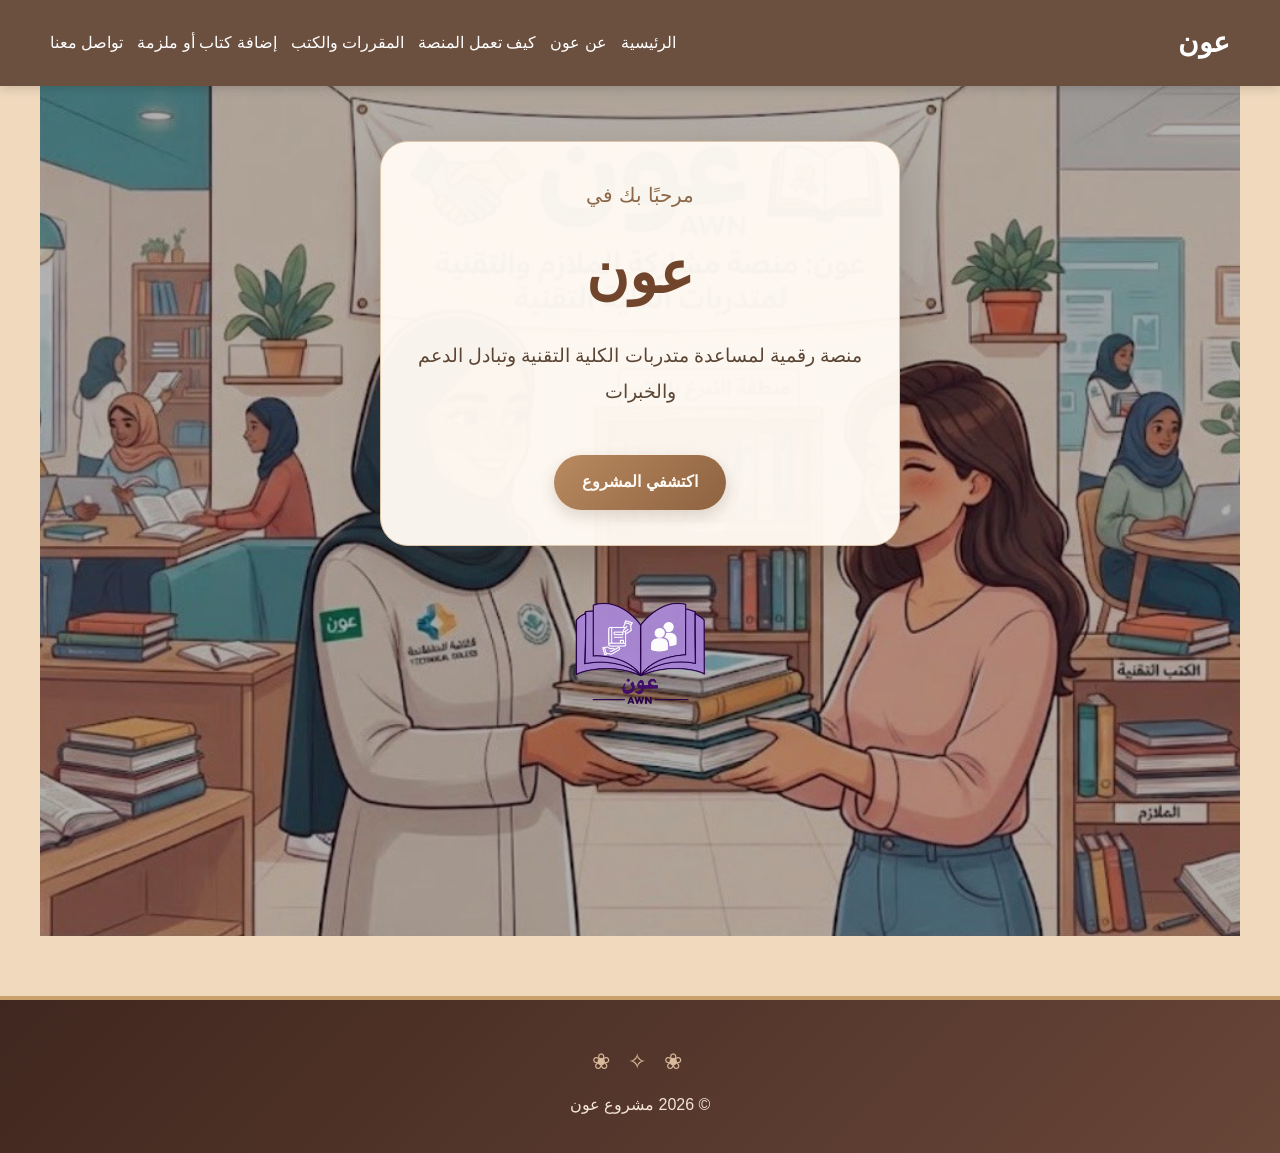
<file: عون الجديد/index.html>
<!DOCTYPE html>
<html lang="ar" dir="rtl">

<head>
    <meta charset="UTF-8">
    <meta name="viewport" content="width=device-width, initial-scale=1.0">
    <title>عون | الصفحة الرئيسية</title>
    <link rel="stylesheet" href="style.css">
</head>

<body>
<header>
    <nav class="navbar">
        <div class="logo">
            <span>عون</span>
        </div>

        <ul class="nav-links">
            <li><a href="index.html">الرئيسية</a></li>
            <li><a href="about.html">عن عون</a></li>
            <li><a href="how-it-works.html">كيف تعمل المنصة</a></li>
            <li><a href="books.html">المقررات والكتب</a></li>
            <li><a href="add-book.html">إضافة كتاب أو ملزمة</a></li>
            <li><a href="contact.html">تواصل معنا</a></li>
        </ul>
    </nav>
</header>

<main>
    <section class="hero">

        <div class="hero-content">
            
            <p>مرحبًا بك في</p>
            <h1>عون</h1>

            <h2>
                منصة رقمية لمساعدة متدربات الكلية التقنية
                وتبادل الدعم والخبرات
            </h2>

            <a href="about.html" class="btn">
                اكتشفي المشروع
            </a>
        </div>

        <div class="hero-image">
            <img src="بدون خلفية ع.png" alt="صورة مشروع عون">
        </div>

    </section>
</main>

<footer>
    <p>© 2026 مشروع عون</p>
</footer>
</file>
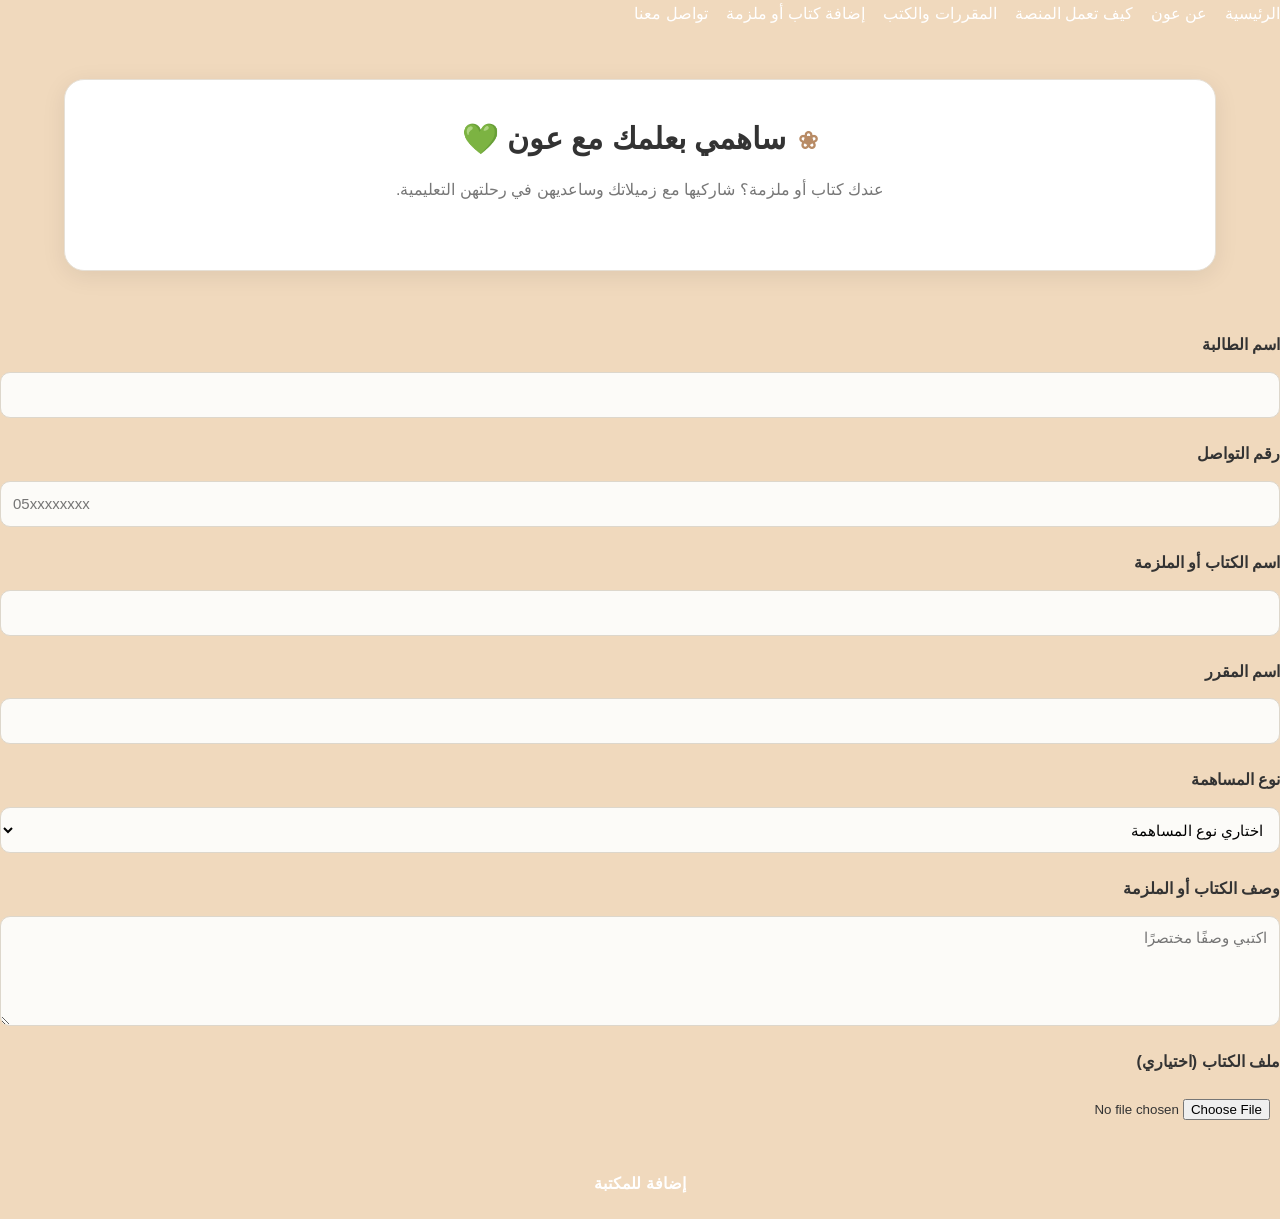
<file: عون الجديد/add-book.html>
<!DOCTYPE html>
<html lang="ar" dir="rtl">
<head>
    <meta charset="UTF-8">
    <meta name="viewport" content="width=device-width, initial-scale=1.0">
    <title>إضافة كتاب أو ملزمة | عون</title>
    <link rel="stylesheet" href="style.css">
</head>
<body>
    <ul class="nav-links">
        <li><a href="index.html">الرئيسية</a></li>
        <li><a href="about.html">عن عون</a></li>
        <li><a href="how-it-works.html">كيف تعمل المنصة</a></li>
        <li><a href="books.html">المقررات والكتب</a></li>
        <li><a href="add-book.html">إضافة كتاب أو ملزمة</a></li>
        <li><a href="contact.html">تواصل معنا</a></li>
    </ul>
</nav>
<main class="add-book-page">
<h1>ساهمي بعلمك مع عون 💚</h1>

<p>
    عندك كتاب أو ملزمة؟ شاركيها مع زميلاتك وساعديهن في رحلتهن التعليمية.
</p>
</main>

<form id="bookForm">

    <label for="studentName">اسم الطالبة</label>
    <input type="text" id="studentName" required>

    <label for="phone">رقم التواصل</label>
<input
    type="tel"
    id="phone"
    name="phone"
    placeholder="05xxxxxxxx"
    pattern="05[0-9]{8}"
    maxlength="10"
    required
>
    <label for="bookName">اسم الكتاب أو الملزمة</label>
    <input type="text" id="bookName" required>

    <label for="courseName">اسم المقرر</label>
    <input type="text" id="courseName" required>

    <label for="bookType">نوع المساهمة</label>
    <select id="bookType" required>
        <option value="">اختاري نوع المساهمة</option>
        <option value="electronic">ملف إلكتروني</option>
        <option value="printed">كتاب أو ملزمة مطبوعة للاستعارة</option>
    </select>

    <label for="bookDescription">وصف الكتاب أو الملزمة</label>
    <textarea id="bookDescription" rows="4"
        placeholder="اكتبي وصفًا مختصرًا"></textarea>

    <label for="bookFile">ملف الكتاب (اختياري)</label>
    <input type="file" id="bookFile" accept=".pdf">

    <button type="submit">إضافة للمكتبة</button>

    <p id="formMessage" role="status"></p>

</form>
</file>
<file: عون الجديد/style.css>
* {
    box-sizing: border-box;
    margin: 0;
    padding: 0;
}

body {
    font-family: Tahoma, Arial, sans-serif;
    direction: rtl;
    background: #f7f3ee;
    color: #333;
    line-height: 1.8;
}

/* الشريط العلوي */
header {
    background: #6b4f3f;
    padding: 18px 50px;
    box-shadow: 0 3px 10px rgba(0,0,0,0.15);
}

.navbar {
    max-width: 1200px;
    margin: auto;
    display: flex;
    align-items: center;
    justify-content: space-between;
}

.logo {
    color: white;
    font-size: 28px;
    font-weight: bold;
}

.nav-links {
    display: flex;
    list-style: none;
    gap: 25px;
}

.nav-links a {
    color: white;
    text-decoration: none;
    font-size: 16px;
    transition: 0.3s;
}

.nav-links a:hover {
    color: #f3d6b3;
}

/* القسم الرئيسي */
.hero {
    min-height: 480px;
    display: flex;
    align-items: center;
    justify-content: center;
    text-align: center;
    padding: 60px 20px;
    background: linear-gradient(
        rgba(107,79,63,0.65),
        rgba(107,79,63,0.65)
    ),
    url("صورة.jpg") center/cover no-repeat;
    color: white;
}

.hero h1 {
    font-size: 45px;
    margin-bottom: 15px;
}

.hero p {
    font-size: 20px;
    max-width: 700px;
    margin: auto;
}

.btn {
    display: inline-block;
    margin-top: 25px;
    padding: 12px 30px;
    background: #d5a46b;
    color: white;
    text-decoration: none;
    border-radius: 25px;
    font-weight: bold;
}

/* الأقسام */
main {
    max-width: 1100px;
    margin: auto;
}

section {
    padding: 60px 25px;
}

.about {
    text-align: center;
}

.about h2,
.video-section h2 {
    color: #6b4f3f;
    font-size: 30px;
    margin-bottom: 20px;
}

.about p {
    max-width: 800px;
    margin: auto;
    font-size: 18px;
}

/* الفيديو */
.video-section {
    text-align: center;
}

.video-section video {
    width: 85%;
    max-width: 850px;
    border-radius: 15px;
    box-shadow: 0 5px 20px rgba(0,0,0,0.2);
}

/* الفوتر */
footer {
    background: #6b4f3f;
    color: white;
    text-align: center;
    padding: 20px;
    margin-top: 30px;
}

/* الجوال */
@media (max-width: 700px) {
    header {
        padding: 15px 20px;
    }

    .navbar {
        flex-direction: column;
        gap: 15px;
    }

    .nav-links {
        flex-wrap: wrap;
        justify-content: center;
        gap: 12px;
    }

    .hero h1 {
        font-size: 32px;
    }

    .hero p {
        font-size: 16px;
    }

    .video-section video {
        width: 100%;
    }
}.hero-image img{width: 200px !important; 
  height:auto !important;  

}/* صفحة كيف تعمل المنصة */
.how-page {
    max-width: 1000px;
    margin: 60px auto;
    padding: 50px 25px;
    text-align: center;
}

.how-page h1 {
    color: #6b4f3f;
    font-size: 38px;
    margin-bottom: 20px;
}

.how-page .intro {
    font-size: 18px;
    max-width: 750px;
    margin: 0 auto 45px;
    line-height: 2;
    color: #555;
}

/* بطاقات الخطوات */
.steps {
    display: flex;
    justify-content: center;
    gap: 25px;
    flex-wrap: wrap;
}

.step {
    width: 280px;
    padding: 30px 20px;
    background: white;
    border-radius: 20px;
    box-shadow: 0 5px 20px rgba(0,0,0,0.10);
    transition: 0.3s;
}

.step:hover {
    transform: translateY(-10px);
    box-shadow: 0 10px 25px rgba(0,0,0,0.15);
}

.step span {
    display: flex;
    align-items: center;
    justify-content: center;
    width: 55px;
    height: 55px;
    margin: 0 auto 20px;
    background: #d5a46b;
    color: white;
    border-radius: 50%;
    font-size: 22px;
    font-weight: bold;
}

.step h2 {
    color: #6b4f3f;
    margin-bottom: 12px;
    font-size: 22px;
}

.step p {
    color: #666;
    line-height: 1.9;
}

/* زر العودة */
.back-btn {
    display: inline-block;
    margin-top: 45px;
    padding: 12px 30px;
    background: #6b4f3f;
    color: white;
    text-decoration: none;
    border-radius: 25px;
    transition: 0.3s;
}

.back-btn:hover {
    background: #d5a46b;
    transform: translateY(-3px);
}/* صفحة المقررات والكتب */

.books-page {
    max-width: 1100px;
    margin: 60px auto;
    padding: 50px 25px;
    text-align: center;
}

.books-page h1 {
    color: #6b4f3f;
    font-size: 38px;
    margin-bottom: 15px;
}

.books-intro {
    max-width: 750px;
    margin: 0 auto 45px;
    font-size: 18px;
    line-height: 2;
    color: #555;
}

.books-container {
    display: flex;
    justify-content: center;
    gap: 25px;
    flex-wrap: wrap;
}

.book-card {
    width: 300px;
    background: white;
    padding: 30px 22px;
    border-radius: 20px;
    box-shadow: 0 5px 20px rgba(0,0,0,0.10);
    transition: 0.3s;
}

.book-card:hover {
    transform: translateY(-10px);
    box-shadow: 0 10px 25px rgba(0,0,0,0.15);
}

.book-icon {
    font-size: 50px;
    margin-bottom: 15px;
}

.book-card h2 {
    color: #6b4f3f;
    margin-bottom: 12px;
    font-size: 22px;
}

.book-card p {
    color: #666;
    line-height: 1.9;
    margin-bottom: 20px;
}

.book-btn {
    display: inline-block;
    padding: 10px 22px;
    background: #d5a46b;
    color: white;
    text-decoration: none;
    border-radius: 25px;
    transition: 0.3s;
}

.book-btn:hover {
    background: #6b4f3f;
}/* صفحة تواصل معنا */
.contact-page { max-width: 1050px; margin: 60px auto; padding: 50px 25px; text-align: center; }
.contact-page h1 { color: #6b4f3f; font-size: 38px; margin-bottom: 15px; }
.contact-intro { max-width: 700px; margin: 0 auto 40px; font-size: 18px; line-height: 2; color: #555; }
.contact-box { display: flex; gap: 30px; align-items: stretch; text-align: right; }
.contact-info, .contact-form { flex: 1; background: white; padding: 30px; border-radius: 20px; box-shadow: 0 5px 20px rgba(0,0,0,0.10); }
.contact-info h2 { color: #6b4f3f; margin-bottom: 15px; }
.contact-info p { color: #666; line-height: 1.9; margin-bottom: 25px; }
.contact-item { display: flex; flex-direction: column; gap: 5px; padding: 15px 0; border-bottom: 1px solid #eee; }
.contact-item strong { color: #6b4f3f; }
.contact-item span { color: #666; }
.contact-form { display: flex; flex-direction: column; }
.contact-form label { color: #6b4f3f; font-weight: bold; margin-bottom: 7px; }
.contact-form input, .contact-form textarea { width: 100%; padding: 12px; margin-bottom: 18px; border: 1px solid #ddd; border-radius: 10px; font-family: inherit; font-size: 15px; outline: none; }
.contact-form input:focus, .contact-form textarea:focus { border-color: #d5a46b; }
.contact-form button { border: none; padding: 13px; background: #d5a46b; color: white; border-radius: 25px; font-family: inherit; font-size: 16px; font-weight: bold; cursor: pointer; transition: 0.3s; }
.contact-form button:hover { background: #6b4f3f; transform: translateY(-3px); }
/* للجوال */ @media (max-width: 700px) {
.contact-box {
    flex-direction: column;
}
}/* صور المقررات */

.book-card img {
    width: 100%;
    height: 260px;
    object-fit: cover;
    border-radius: 15px;
    margin-bottom: 20px;
}

/* شكل بطاقات المقررات */

.book-card {
    overflow: hidden;
    transition: 0.3s ease;
}

.book-card:hover {
    transform: translateY(-10px);
}/* ============================= / / صفحة المقررات والكتب / / ============================= */
.books-page { max-width: 1100px; margin: 50px auto; padding: 50px 25px; text-align: center; }
.books-page h1 { color: #6b4f3f; font-size: 38px; margin-bottom: 15px; }
.books-intro { color: #666; font-size: 18px; line-height: 2; max-width: 750px; margin: 0 auto 45px; }
/* ترتيب البطاقات */
.books-container { display: grid; grid-template-columns: repeat(3, 1fr); gap: 30px; }
/* بطاقة المقرر */
.book-card { background: white; border-radius: 20px; padding: 18px; overflow: hidden; box-shadow: 0 5px 20px rgba(0, 0, 0, 0.10); transition: 0.3s ease; }
.book-card:hover { transform: translateY(-8px); box-shadow: 0 12px 28px rgba(0, 0, 0, 0.15); }
/* صورة المقرر */
.book-card img { width: 100%; height: 240px; object-fit: cover; border-radius: 15px; display: block; margin-bottom: 20px; }
/* اسم المقرر */
.book-card h2 { color: #6b4f3f; font-size: 22px; margin-bottom: 10px; }
/* وصف المقرر */
.book-card p { color: #666; font-size: 15px; line-height: 1.8; margin-bottom: 18px; }
/* زر أحتاج هذا المقرر */
.book-btn { display: inline-block; padding: 11px 25px; background: #d5a46b; color: white; text-decoration: none; border-radius: 25px; font-weight: bold; transition: 0.3s ease; }
.book-btn:hover { background: #6b4f3f; transform: translateY(-2px); }
/* زر العودة */
.back-btn { display: inline-block; margin-top: 45px; padding: 12px 30px; background: #6b4f3f; color: white; text-decoration: none; border-radius: 25px; transition: 0.3s ease; }
.back-btn:hover { background: #d5a46b; transform: translateY(-3px); }
/* للجوال */
@media (max-width: 800px) {
.books-container {
    grid-template-columns: repeat(2, 1fr);
}
}
@media (max-width: 550px) {
.books-container {
    grid-template-columns: 1fr;
}

.books-page h1 {
    font-size: 30px;
}

.book-card img {
    height: 250px;
}
}/* ========================= / / صفحة عن عون / / ========================= */
.about-page { max-width: 900px; margin: 60px auto; padding: 55px 30px; text-align: center; background: white; border-radius: 25px; box-shadow: 0 5px 25px rgba(0, 0, 0, 0.08); }
.about-page h1 { color: #6b4f3f; font-size: 38px; margin-bottom: 30px; }
.about-page p { color: #555; font-size: 18px; line-height: 2.1; margin-bottom: 22px; }/* صفحة عن عون */
.about-page {
    max-width: 1000px;
    margin: 60px auto;
    padding: 50px 25px;
    text-align: center;
}

.about-page h1 {
    color: #6b4f3f;
    font-size: 38px;
    margin-bottom: 30px;
}

.about-page p {
    max-width: 800px;
    margin: 0 auto 25px;
    font-size: 18px;
    line-height: 2;
    color: #555;
    background: white;
    padding: 25px 30px;
    border-radius: 20px;
    box-shadow: 0 5px 20px rgba(0,0,0,0.08);
}

.about-page .back-btn {
    display: inline-block;
    margin-top: 20px;
    padding: 12px 30px;
    background: #6b4f3f;
    color: white;
    text-decoration: none;
    border-radius: 25px;
    transition: 0.3s;
}

.about-page .back-btn:hover {
    background: #d5a46b;
    transform: translateY(-3px);
}.about-video {
    text-align: center;
    max-width: 900px;
    margin: 50px auto;
    padding: 40px 25px;
}

.about-video h2 {
    color: #6b4f3f;
    font-size: 30px;
    margin-bottom: 10px;
}

.about-video p {
    color: #666;
    font-size: 17px;
    margin-bottom: 25px;
}

.about-page video {
    width: 60%;
    max-width: 650px;
    height: auto;
    display: block;
    margin: 30px auto;
    border-radius: 15px;
}.hero {
    display: flex;
    flex-direction: column;
    align-items: center;
    justify-content: center;
    text-align: center;
    gap: 20px;
}

.hero-logo {
    width: 180px;
    height: auto;
    margin-bottom: 10px;
}

.hero-content h1 {
    font-size: 45px;
    margin: 10px 0;
}

.hero-content h2 {
    font-size: 22px;
    max-width: 750px;
    margin: 15px auto;
    line-height: 1.8;
}
.hero {
    min-height: 550px;
    width: 100%;
    display: flex;
    align-items: center;
    justify-content: center;
    text-align: center;
    padding: 60px 20px;
    background:
    linear-gradient(rgba(107, 79, 63, 0.65), rgba(107, 79, 63, 0.65)),
        url("oooo.jpg") center center / cover no-repeat;
    color: white;
}
.hero-logo {
    width: 180px;
    height: auto;
    margin-bottom: 10px;
}

.hero-content h1 {
    font-size: 45px;
    margin: 10px 0;
}

.hero-content h2 {
    font-size: 22px;
    max-width: 750px;
    margin: 15px auto;
    line-height: 1.8;
}/* تنسيق صورة البداية */
/* ================================== صفحة إضافة كتاب أو ملزمة - عون ================================== */
.add-book-page { direction: rtl; width: min(90%, 760px); margin: 55px auto; padding: 40px; background: #ffffff; border: 1px solid #e6e0d6; border-radius: 22px; box-shadow: 0 10px 35px rgba(75, 91, 75, 0.10); box-sizing: border-box; text-align: right; }
/* العنوان الرئيسي */
.add-book-page h1 { color: #52796f; font-size: 32px; font-weight: 800; text-align: center; margin: 0 0 15px; line-height: 1.6; }
/* الوصف */
.add-book-page > p { color: #77736b; font-size: 16px; text-align: center; line-height: 2; margin: 0 0 30px; }
/* ترتيب النموذج */
.add-book-page form { display: flex; flex-direction: column; gap: 10px; width: 100%; }
/* أسماء الخانات */
.add-book-page form label { display: block; color: #594b3e; font-size: 15px; font-weight: bold; margin-top: 12px; }
/* خانات الكتابة */
.add-book-page form input:not([type="file"]), .add-book-page form select, .add-book-page form textarea { display: block; width: 100%; min-height: 48px; padding: 12px 15px; margin: 0; border: 1px solid #ddd7cc; border-radius: 10px; background: #fcfbf8; color: #403b35; font-family: inherit; font-size: 15px; box-sizing: border-box; transition: border-color 0.2s, box-shadow 0.2s; }
/* خانة الوصف */
.add-book-page form textarea { min-height: 120px; resize: vertical; }
/* خانة رفع الملف */
.add-book-page form input[type="file"] { display: block; width: 100%; padding: 12px; margin: 0; border: 1px dashed #a7bdb2; border-radius: 10px; background: #f7faf7; font-family: inherit; font-size: 14px; box-sizing: border-box; }
/* عند الضغط على الخانات */
.add-book-page form input:focus, .add-book-page form select:focus, .add-book-page form textarea:focus { outline: none; border-color: #668f80; box-shadow: 0 0 0 3px rgba(102, 143, 128, 0.13); }
/* زر إضافة الكتاب */
.add-book-page form button { width: 100%; min-height: 52px; margin-top: 22px; padding: 14px 20px; border: none; border-radius: 12px; background: #52796f; color: #ffffff; font-family: inherit; font-size: 17px; font-weight: bold; cursor: pointer; transition: background 0.2s, transform 0.2s; }
.add-book-page form button:hover { background: #3f6259; transform: translateY(-1px); }
/* رسالة النموذج */
.add-book-page #formMessage { color: #52796f; font-size: 14px; text-align: center; line-height: 1.8; margin-top: 12px; }
/* تحسين العرض على الجوال */
@media (max-width: 600px) { .add-book-page { width: 94%; margin: 25px auto; padding: 22px 17px; border-radius: 16px; }
.add-book-page h1 {
    font-size: 25px;
}

.add-book-page > p {
    font-size: 14px;
}

.add-book-page form label {
    font-size: 14px;
}

.add-book-page form input:not([type="file"]),
.add-book-page form select,
.add-book-page form textarea {
    font-size: 16px;
}
}/* ===== تنسيق نموذج إضافة الكتب ===== */
.add-book-page { direction: rtl; max-width: 720px; width: 90%; margin: 50px auto; padding: 35px; background: #fff; border-radius: 20px; box-shadow: 0 5px 25px rgba(0, 0, 0, 0.08); box-sizing: border-box; }
.add-book-page h1 { color: #52796f; text-align: center; font-size: 30px; margin-bottom: 12px; }
.add-book-page > p { color: #777; text-align: center; line-height: 1.9; margin-bottom: 30px; }
.add-book-page form { display: flex; flex-direction: column; gap: 12px; }
.add-book-page label { display: block; margin-top: 10px; color: #594b3e; font-weight: bold; }
.add-book-page input:not([type="file"]), .add-book-page select, .add-book-page textarea { display: block; width: 100%; padding: 13px; margin: 0; border: 1px solid #ddd7cc; border-radius: 10px; background: #fcfbf8; font-family: inherit; font-size: 15px; box-sizing: border-box; }
.add-book-page textarea { min-height: 110px; resize: vertical; }
.add-book-page input[type="file"] { display: block; width: 100%; padding: 12px; box-sizing: border-box; border: 1px dashed #a7bdb2; border-radius: 10px; background: #f7faf7; }
.add-book-page input:focus, .add-book-page select:focus, .add-book-page textarea:focus { outline: 2px solid #b7d0c5; border-color: #52796f; }
.add-book-page button { width: 100%; padding: 15px; margin-top: 20px; border: none; border-radius: 12px; background: #52796f; color: white; font-family: inherit; font-size: 17px; font-weight: bold; cursor: pointer; }
.add-book-page button:hover { background: #3f6259; }
.add-book-page #formMessage { text-align: center; color: #52796f; }
@media (max-width: 600px) { .add-book-page { width: 94%; padding: 20px 16px; margin: 25px auto; }
.add-book-page h1 {
    font-size: 24px;
}
}/* ترتيب خانات نموذج عون */

#bookForm {
    display: flex;
    flex-direction: column;
    align-items: stretch;
    gap: 12px;
    width: 100%;
}

#bookForm label {
    display: block;
    width: 100%;
    margin: 10px 0 0;
    font-weight: bold;
}

#bookForm input:not([type="file"]),
#bookForm select,
#bookForm textarea {
    display: block;
    width: 100%;
    min-height: 46px;
    margin: 0;
    padding: 12px;
    box-sizing: border-box;
    border: 1px solid #ddd7cc;
    border-radius: 10px;
    background: #fcfbf8;
    font-family: inherit;
    font-size: 15px;
}

#bookForm textarea {
    min-height: 110px;
}

#bookForm input[type="file"] {
    display: block;
    width: 100%;
    padding: 10px;
    box-sizing: border-box;
}

#bookForm button {
    width: 100%;
    margin-top: 18px;
    padding: 14px;
    border: none;
    border-radius: 10px;
    background: #52796f;
    color: white;
    font-family: inherit;
    font-size: 16px;
    font-weight: bold;
    cursor: pointer;
}
.hero {
    background-image: url("oooo.jpg") !important;
    background-size: cover !important;
    background-position: center center !important;
    background-repeat: no-repeat !important;
    min-height: 100vh;
    width: 100%;
    position: relative;
    box-sizing: border-box;
}
.hero {
    position: relative;
    isolation: isolate;
}

.hero::before {
    content: "";
    position: absolute;
    inset: 0;
    background: rgba(0, 0, 0, 0.30);
    z-index: 0;
    pointer-events: none;
}

.hero .hero-content {
    position: relative;
    z-index: 1;
}

book-icon { background: var(--awn-cream); color: var(--awn-caramel); border: 1px solid var(--awn-beige); }
.step span { box-shadow: 0 5px 12px rgba(64, 39, 31, 0.08); }
.step h2, .book-card h2, .contact-info h2 { color: var(--awn-brown); }
.books-container { gap: 28px; }
.book-card { padding: 22px; }
.book-card img { border-radius: 15px; transition: transform 0.35s ease; }
.book-card:hover img { transform: scale(1.025); }
/* الصور والفيديو */ img, video { max-width: 100%; }
.video-section video, .about-page video { border: 5px solid white; border-radius: 20px; box-shadow: var(--awn-shadow); }
/* صفحة عن عون */ .about-page p { border-right: 4px solid var(--awn-gold); text-align: right; padding: 23px 25px; margin-bottom: 20px; }
/* صفحة التواصل */ .contact-box { gap: 24px; }
.contact-info, .contact-form { padding: 30px; }
.contact-item { border-bottom-color: var(--awn-border); }
.contact-item strong, .contact-form label { color: var(--awn-brown); }
/* خانات النماذج */ input:not([type="file"]), textarea, select { max-width: 100%; font-family: inherit; }
.contact-form input, .contact-form textarea, .add-book-page input:not([type="file"]), .add-book-page select, .add-book-page textarea { background: #FFFCF8; border: 1px solid #DFD0C0; border-radius: 12px; transition: border-color 0.2s, box-shadow 0.2s; }
.contact-form input:focus, .contact-form textarea:focus, .add-book-page input:focus, .add-book-page select:focus, .add-book-page textarea:focus { border-color: var(--awn-caramel); box-shadow: 0 0 0 3px rgba(168, 117, 80, 0.14); outline: none; }
/* توحيد اللون الأخضر القديم في نموذج الإضافة */ .add-book-page h1, .add-book-page #formMessage { color: var(--awn-brown); }
.add-book-page input[type="file"] { border-color: var(--awn-gold); background: var(--awn-cream); }
.add-book-page form button, #bookForm button { background: linear-gradient( 135deg, var(--awn-caramel), var(--awn-brown) ); }
/* الفوتر */ footer { background: linear-gradient( 120deg, var(--awn-chocolate), var(--awn-brown) ); color: #FFF7EE; padding: 28px 20px; margin-top: 50px; }
/* الجوال */ @media (max-width: 800px) { header { padding: 17px 15px; }
.navbar {
    flex-direction: column;
    gap: 12px;
}

.nav-links {
    justify-content: center;
    gap: 5px;
}

.nav-links a {
    padding: 6px 8px;
    font-size: 13px;
}

.hero {
    min-height: 460px;
    padding: 55px 18px;
    border-radius: 0 0 24px 24px;
}

.hero-logo {
    max-width: 135px;
}

.steps,
.contact-box {
    flex-direction: column;
}

.step,
.contact-info,
.contact-form {
    width: 100%;
}

.books-container {
    grid-template-columns: repeat(2, minmax(0, 1fr));
}

.book-card {
    min-width: 0;
    padding: 14px;
}

.book-card img {
    height: 200px;
}

.about-page,
.add-book-page {
    width: 94%;
    padding: 24px 17px;
    margin: 30px auto;
}
}
@media (max-width: 520px) { .books-container { grid-template-columns: 1fr; }
.book-card img {
    height: 240px;
}

.hero h1 {
    font-size: 30px;
}

section {
    padding: 42px 16px;
}
}
/* احترام إعداد تقليل الحركة في الجهاز */ @media (prefers-reduced-motion: reduce) { html { scroll-behavior: auto; }
*,
*::before,
*::after {
    transition-duration: 0.01ms !important;
}
}body {
    background-color: #f0d9bd !important;
}/* ===== عون | تصميم فاخر لبطاقات المقررات ===== */
.books-page { max-width: 1200px; margin: 35px auto; padding: 45px 25px; }
.books-page h1 { color: #40271F; font-size: clamp(30px, 4vw, 42px); font-weight: 800; margin-bottom: 12px; }
.books-intro { color: #78685E; font-size: 17px; margin-bottom: 45px; }
.books-container { display: grid; grid-template-columns: repeat(3, minmax(0, 1fr)); gap: 28px; align-items: stretch; }
.book-card { position: relative; min-width: 0; padding: 16px; background: linear-gradient(145deg, #FFFFFF, #FBF4EA); border: 1px solid #E5D2BF; border-radius: 24px; box-shadow: 0 8px 25px rgba(64, 39, 31, 0.08); overflow: hidden; transition: transform .3s ease, box-shadow .3s ease, border-color .3s ease; }
.book-card::before { content: ""; display: block; width: 55px; height: 4px; background: #B88B65; border-radius: 10px; margin: 0 auto 14px; }
.book-card:hover { transform: translateY(-8px); border-color: #B88B65; box-shadow: 0 18px 35px rgba(64, 39, 31, 0.15); }
.book-card img { display: block; width: 100%; height: 245px; object-fit: contain; background: #F4E9DC; border: 1px solid #E8D9C9; border-radius: 16px; padding: 8px; margin-bottom: 18px; transition: transform .3s ease; }
.book-card:hover img { transform: scale(1.025); }
.book-card h2 { color: #56372A; font-size: 21px; line-height: 1.6; margin-bottom: 8px; }
.book-card p { color: #78685E; font-size: 14px; line-height: 1.9; }
.book-btn { margin-top: 12px; background: #684638; color: #FFFFFF; border-radius: 12px; padding: 11px 22px; box-shadow: 0 5px 13px rgba(64, 39, 31, 0.12); }
.book-btn:hover { background: #40271F; transform: translateY(-2px); }
@media (max-width: 800px) { .books-container { grid-template-columns: repeat(2, minmax(0, 1fr)); gap: 18px; }
.book-card img {
    height: 210px;
}
}
@media (max-width: 520px) { .books-container { grid-template-columns: 1fr; }
.book-card {
    max-width: 380px;
    width: 100%;
    margin-inline: auto;
}

.book-card img {
    height: 250px;
}
}/* =================================
   عون | لمسات الورد والزينة
================================= */

:root {
    --flower-brown: #795548;
    --flower-caramel: #B88B65;
    --flower-cream: #F3E5D5;
}

/* زينة ناعمة حول عناوين الصفحات */
.how-page h1::before,
.books-page h1::before,
.contact-page h1::before,
.about-page h1::before,
.add-book-page h1::before {
    content: "❀";
    display: inline-block;
    color: var(--flower-caramel);
    font-size: 0.8em;
    margin-left: 12px;
    vertical-align: middle;
}

/* زخرفة أنيقة لبطاقات الخطوات */
.step {
    position: relative;
    overflow: hidden;
}

.step::after {
    content: "✿";
    position: absolute;
    top: 7px;
    left: 12px;
    color: #D9B99B;
    font-size: 27px;
    opacity: 0.55;
    pointer-events: none;
}

/* لمسة نباتية في بطاقات الكتب */
.book-card {
    position: relative;
}

.book-card::after {
    content: "❀";
    position: absolute;
    top: 7px;
    left: 12px;
    color: #B88B65;
    font-size: 21px;
    opacity: 0.7;
    pointer-events: none;
}

/* تحسين لون الفواصل */
.books-page h1::after,
.how-page h1::after,
.contact-page h1::after {
    background: linear-gradient(
        to left,
        #795548,
        #D9B99B,
        #B88B65
    );
}

/* زينة هادئة عند المرور على البطاقات */
.step:hover::after,
.book-card:hover::after {
    color: #795548;
    opacity: 0.9;
    transition: color 0.3s ease, opacity 0.3s ease;
}

/* منع الزينة من التأثير على الجوال */
@media (max-width: 520px) {
    .step::after,
    .book-card::after {
        font-size: 19px;
    }
}/* ================================== عون | تطوير صفحة كيف تعمل المنصة ================================== */
.how-page { max-width: 1150px; margin: 40px auto; padding: 45px 25px; text-align: center; }
.how-page h1 { color: #40271F; font-size: clamp(30px, 4vw, 43px); margin-bottom: 18px; }
.how-page .intro { max-width: 760px; margin: 0 auto 45px; color: #78685E; font-size: 18px; line-height: 2; }
/* توزيع بطاقات الخطوات */ .steps { display: grid; grid-template-columns: repeat(3, minmax(0, 1fr)); gap: 25px; align-items: stretch; }
/* تصميم البطاقة */ .step { position: relative; width: 100%; padding: 35px 24px; background: linear-gradient( 145deg, #FFFFFF, #FBF3E9 ); border: 1px solid #E8D4BF; border-radius: 24px; box-shadow: 0 10px 28px rgba(64, 39, 31, 0.07); overflow: hidden; transition: transform .3s ease, box-shadow .3s ease; }
/* شريط زخرفي أعلى البطاقة */ .step::before { content: ""; position: absolute; top: 0; right: 20%; width: 60%; height: 4px; background: linear-gradient( 90deg, #D9B99B, #A87550, #D9B99B ); border-radius: 0 0 10px 10px; }
/* حركة عند المرور */ .step:hover { transform: translateY(-7px); box-shadow: 0 18px 36px rgba(64, 39, 31, 0.13); }
/* دوائر الأرقام */ .step span { display: flex; align-items: center; justify-content: center; width: 65px; height: 65px; margin: 0 auto 22px; background: linear-gradient( 145deg, #C69A72, #A87550 ); border: 4px solid #F3E5D5; border-radius: 50%; color: #FFFFFF; font-size: 25px; font-weight: bold; box-shadow: 0 6px 15px rgba(104, 70, 56, 0.16); }
.step h2 { color: #56372A; font-size: 22px; margin-bottom: 12px; }
.step p { color: #78685E; font-size: 15px; line-height: 2; margin: 0; }
/* زر العودة */ .how-page .back-btn { margin-top: 40px; padding: 13px 30px; background: #684638; color: #FFFFFF; border-radius: 14px; text-decoration: none; transition: background .25s ease, transform .25s ease; }
.how-page .back-btn:hover { background: #40271F; transform: translateY(-3px); }
/* الجوال والتابلت */ @media (max-width: 850px) { .steps { grid-template-columns: repeat(2, minmax(0, 1fr)); gap: 18px; } }
@media (max-width: 550px) { .how-page { margin: 20px auto; padding: 30px 16px; }
.steps {
    grid-template-columns: 1fr;
}

.step {
    max-width: 390px;
    margin-inline: auto;
    padding: 30px 20px;
}

.how-page .intro {
    font-size: 16px;
}
}/* ===================================== عون | تصميم صفحة عن عون ===================================== */
.about-page { position: relative; max-width: 1000px; margin: 55px auto; padding: 55px 40px; text-align: center; background: linear-gradient( 145deg, #FFFCF8, #F5E8D9 ); border: 1px solid #E6D2BE; border-radius: 30px; box-shadow: 0 15px 40px rgba(64, 39, 31, 0.09); overflow: hidden; }
/* زخرفة أعلى الصفحة */ .about-page::before { content: "❀  ✧  ❀"; display: block; color: #B88B65; font-size: 25px; letter-spacing: 8px; margin-bottom: 18px; }
.about-page h1 { color: #40271F; font-size: clamp(30px, 4vw, 42px); font-weight: 800; margin-bottom: 30px; }
.about-page h1::after { content: ""; display: block; width: 75px; height: 4px; margin: 14px auto 0; border-radius: 10px; background: linear-gradient( 90deg, #D9B99B, #A87550 ); }
/* فقرات تعريف المنصة */ .about-page p { position: relative; max-width: 800px; margin: 22px auto; padding: 25px 28px; background: rgba(255, 255, 255, 0.78); border: 1px solid #EDE0D2; border-right: 4px solid #B88B65; border-radius: 16px; color: #69564A; font-size: 17px; line-height: 2.1; text-align: right; box-shadow: 0 5px 15px rgba(64, 39, 31, 0.04); transition: transform .25s ease, box-shadow .25s ease; }
.about-page p:hover { transform: translateX(-4px); box-shadow: 0 9px 22px rgba(64, 39, 31, 0.08); }
/* زر العودة */ .about-page .back-btn { margin-top: 25px; background: #684638; color: #FFFFFF; border-radius: 14px; }
.about-page .back-btn:hover { background: #40271F; }
/* الفيديو */ .about-video { max-width: 950px; margin: 45px auto; padding: 35px 25px; text-align: center; background: #F5E8D9; border: 1px solid #E6D2BE; border-radius: 25px; }
.about-video h2 { color: #56372A; font-size: 28px; margin-bottom: 12px; }
.about-video p { color: #78685E; line-height: 2; }
.about-video video, .about-page video { max-width: 100%; height: auto; border-radius: 18px; box-shadow: 0 10px 28px rgba(64, 39, 31, 0.13); }
/* الجوال */ @media (max-width: 600px) { .about-page { width: 94%; margin: 25px auto; padding: 30px 17px; border-radius: 22px; }
.about-page p {
    padding: 18px;
    font-size: 15px;
}

.about-video {
    width: 94%;
    padding: 22px 15px;
}

.about-video h2 {
    font-size: 23px;
}
}/* ===================================== عون | صفحة التواصل ===================================== */
.contact-page { max-width: 1150px; margin: 45px auto; padding: 45px 25px; text-align: center; }
.contact-page h1 { color: #40271F; font-size: clamp(30px, 4vw, 42px); font-weight: 800; margin-bottom: 15px; }
.contact-intro { max-width: 700px; margin: 0 auto 40px; color: #78685E; font-size: 17px; line-height: 2; }
.contact-box { display: flex; align-items: stretch; gap: 25px; text-align: right; }
.contact-info, .contact-form { flex: 1; min-width: 0; padding: 32px; background: linear-gradient(145deg, #FFFFFF, #FBF3E9); border: 1px solid #E6D2BE; border-radius: 24px; box-shadow: 0 12px 30px rgba(64, 39, 31, 0.07); }
.contact-info h2 { color: #56372A; font-size: 25px; margin-bottom: 15px; }
.contact-info p { color: #78685E; line-height: 2; }
.contact-item { padding: 17px 0; border-bottom: 1px solid #E9DCCE; }
.contact-item strong { color: #795548; font-size: 16px; }
.contact-item span { color: #78685E; overflow-wrap: anywhere; }
/* حقول التواصل */ .contact-form label { color: #56372A; font-weight: bold; margin-bottom: 6px; }
.contact-form input, .contact-form textarea { width: 100%; padding: 13px 15px; margin-bottom: 18px; border: 1px solid #DFD0C0; border-radius: 12px; background: #FFFCF8; color: #45342C; font-family: inherit; font-size: 15px; transition: border-color .25s, box-shadow .25s; }
.contact-form input:focus, .contact-form textarea:focus { outline: none; border-color: #A87550; box-shadow: 0 0 0 3px rgba(168, 117, 80, .14); }
.contact-form textarea { min-height: 130px; resize: vertical; }
.contact-form button { width: 100%; padding: 14px; border: none; border-radius: 13px; background: linear-gradient(135deg, #A87550, #684638); color: white; font-family: inherit; font-weight: bold; cursor: pointer; transition: transform .25s, background .25s; }
.contact-form button:hover { background: #40271F; transform: translateY(-2px); }
/* الجوال */ @media (max-width: 750px) { .contact-box { flex-direction: column; }
.contact-info,
.contact-form {
    padding: 23px 18px;
}

.contact-page {
    padding: 30px 16px;
}
}/* ===================================== AWN | اللمسات النهائية لجميع الصفحات ===================================== */
/* خلفية موحّدة ومساحات مريحة */ main { width: 100%; max-width: 1200px; margin-inline: auto; }
/* زخرفة نباتية خفيفة في نهاية الأقسام */ .about, .video-section, .how-page, .books-page, .contact-page { position: relative; }
/* فاصل زخرفي أسفل العناوين */ .about h2::after, .video-section h2::after { content: "❀  ✧  ❀"; display: block; width: fit-content; height: auto; margin: 10px auto 0; color: #B88B65; background: none; font-size: 20px; letter-spacing: 5px; }
/* لمسات موحّدة للروابط */ .nav-links a:focus-visible, .btn:focus-visible, .book-btn:focus-visible, .back-btn:focus-visible { outline: 3px solid #D9B99B; outline-offset: 4px; }
/* تذييل الموقع */ footer { position: relative; margin-top: 60px; padding: 42px 20px 28px; background: linear-gradient( 135deg, #40271F, #684638 ); color: #FFF8F0; text-align: center; border-top: 4px solid #C9A16B; }
footer::before { content: "❀  ✧  ❀"; display: block; margin-bottom: 10px; color: #D9B99B; font-size: 22px; letter-spacing: 6px; }
footer p { color: #F4E6D8; margin: 5px auto; }
/* تحسين مظهر الصور */ img { max-width: 100%; }
.hero img, .hero-logo { object-fit: contain; }
/* منع التداخل الأفقي على الجوال */ body { overflow-wrap: anywhere; }
@media (max-width: 600px) { footer { margin-top: 35px; padding: 30px 16px 22px; }
.about,
.video-section {
    padding-inline: 16px;
}
}/* ===== ترتيب واجهة عون الرئيسية ===== */
.hero { position: relative; display: flex; align-items: center; justify-content: center; gap: 35px; min-height: 600px; padding: 55px 6%; box-sizing: border-box; overflow: hidden; }
.hero-content { position: relative; z-index: 2; flex: 1 1 340px; max-width: 520px; text-align: center; padding: 25px; background: rgba(255, 250, 243, 0.88); border: 1px solid rgba(130, 91, 57, 0.2); border-radius: 28px; box-shadow: 0 12px 35px rgba(75, 48, 29, 0.15); }
.hero-content p { color: #8c6848; font-size: 20px; margin: 0; }
.hero-content h1 { color: #704b30; font-size: 58px; margin: 8px 0; }
.hero-content h2 { color: #5b4534; font-size: 19px; line-height: 1.9; font-weight: normal; margin: 12px auto 20px; }
.hero-image { position: relative; z-index: 1; flex: 1 1 300px; max-width: 440px; text-align: center; }
.hero-image img { display: block; width: 100%; height: auto; max-height: 430px; object-fit: contain; margin: auto; }
.hero .btn { display: inline-block; padding: 13px 28px; background: #a87950; color: #fffaf4; border-radius: 30px; text-decoration: none; transition: 0.3s ease; }
.hero .btn:hover { background: #704b30; transform: translateY(-3px); }
@media (max-width: 700px) { .hero { flex-direction: column; gap: 20px; padding: 35px 18px; min-height: auto; }
.hero-content {
    flex: auto;
    width: 100%;
    max-width: 480px;
    box-sizing: border-box;
    padding: 22px 16px;
}

.hero-content h1 {
    font-size: 44px;
}

.hero-content h2 {
    font-size: 17px;
}

.hero-image {
    flex: auto;
    width: 100%;
    max-width: 360px;
}
}/* تحسين وضوح بطاقة الصفحة الرئيسية */
.hero-content {
    background: rgba(255, 250, 243, 0.97) !important;
    border: 1px solid #dfc5a8 !important;
    box-shadow: 0 18px 45px rgba(65, 42, 25, 0.22) !important;
    backdrop-filter: none !important;
    padding: 35px 30px !important;
    border-radius: 28px !important;
}

.hero-content p {
    color: #8c6848 !important;
}

.hero-content h1 {
    color: #70452c !important;
    text-shadow: none !important;
}

.hero-content h2 {
    color: #5b4534 !important;
    text-shadow: none !important;
}

.hero .btn {
    background: linear-gradient(135deg, #b98a60, #8e6240) !important;
    box-shadow: 0 6px 15px rgba(112, 75, 48, 0.2);
}

.hero .btn:hover {
    background: #70452c !important;
}/* إصلاح اختفاء العناوين ومحتوى الصفحات */ html { scroll-behavior: smooth; overflow-x: clip; }
body { width: 100%; overflow-x: clip; }
main { width: 100%; max-width: 1200px; margin-left: auto; margin-right: auto; }
section, .how-page, .books-page, .about-page, .contact-page, .add-book-page { max-width: 100%; min-width: 0; }
.how-page h1, .books-page h1, .about-page h1, .contact-page h1, .add-book-page h1 { max-width: 100%; overflow-wrap: break-word; line-height: 1.6; position: relative; z-index: 1; }
.steps, .books-container, .contact-box { min-width: 0; }
.step, .book-card, .contact-info, .contact-form { min-width: 0; overflow-wrap: break-word; }
@media (max-width: 600px) { .how-page h1, .books-page h1, .about-page h1, .contact-page h1, .add-book-page h1 { font-size: 28px; }
.steps,
.books-container {
    grid-template-columns: 1fr;
}
}/* تثبيت شريط التنقل ومنع اختفاء الروابط */ header { width: 100%; position: relative; z-index: 1000; }
.navbar { width: 100%; max-width: 1400px; margin: 0 auto; display: flex; align-items: center; justify-content: space-between; gap: 20px; }
.nav-links { display: flex; align-items: center; flex-wrap: wrap; gap: 18px; list-style: none; }
.nav-links li { display: block; flex-shrink: 0; }
.nav-links a { display: inline-block; color: #fff; text-decoration: none; white-space: nowrap; visibility: visible; opacity: 1; }
.nav-links a:hover, .nav-links a:focus { color: #f3d6b3; }
@media (max-width: 900px) { .navbar { flex-direction: column; }
.nav-links {
    justify-content: center;
}
}/* تثبيت جميع روابط القائمة في كل الصفحات */ header .navbar { display: flex; flex-direction: row; flex-wrap: wrap; justify-content: space-between; align-items: center; width: 100%; }
header .nav-links { display: flex; flex-direction: row; flex-wrap: wrap; align-items: center; justify-content: center; gap: 14px; list-style: none; }
header .nav-links li { display: list-item; visibility: visible; opacity: 1; }
header .nav-links li a { display: inline-block; visibility: visible; opacity: 1; white-space: nowrap; }
@media (max-width: 900px) { header .navbar { flex-direction: column; }
header .nav-links {
    flex-direction: row;
    flex-wrap: wrap;
}
}
</file>
